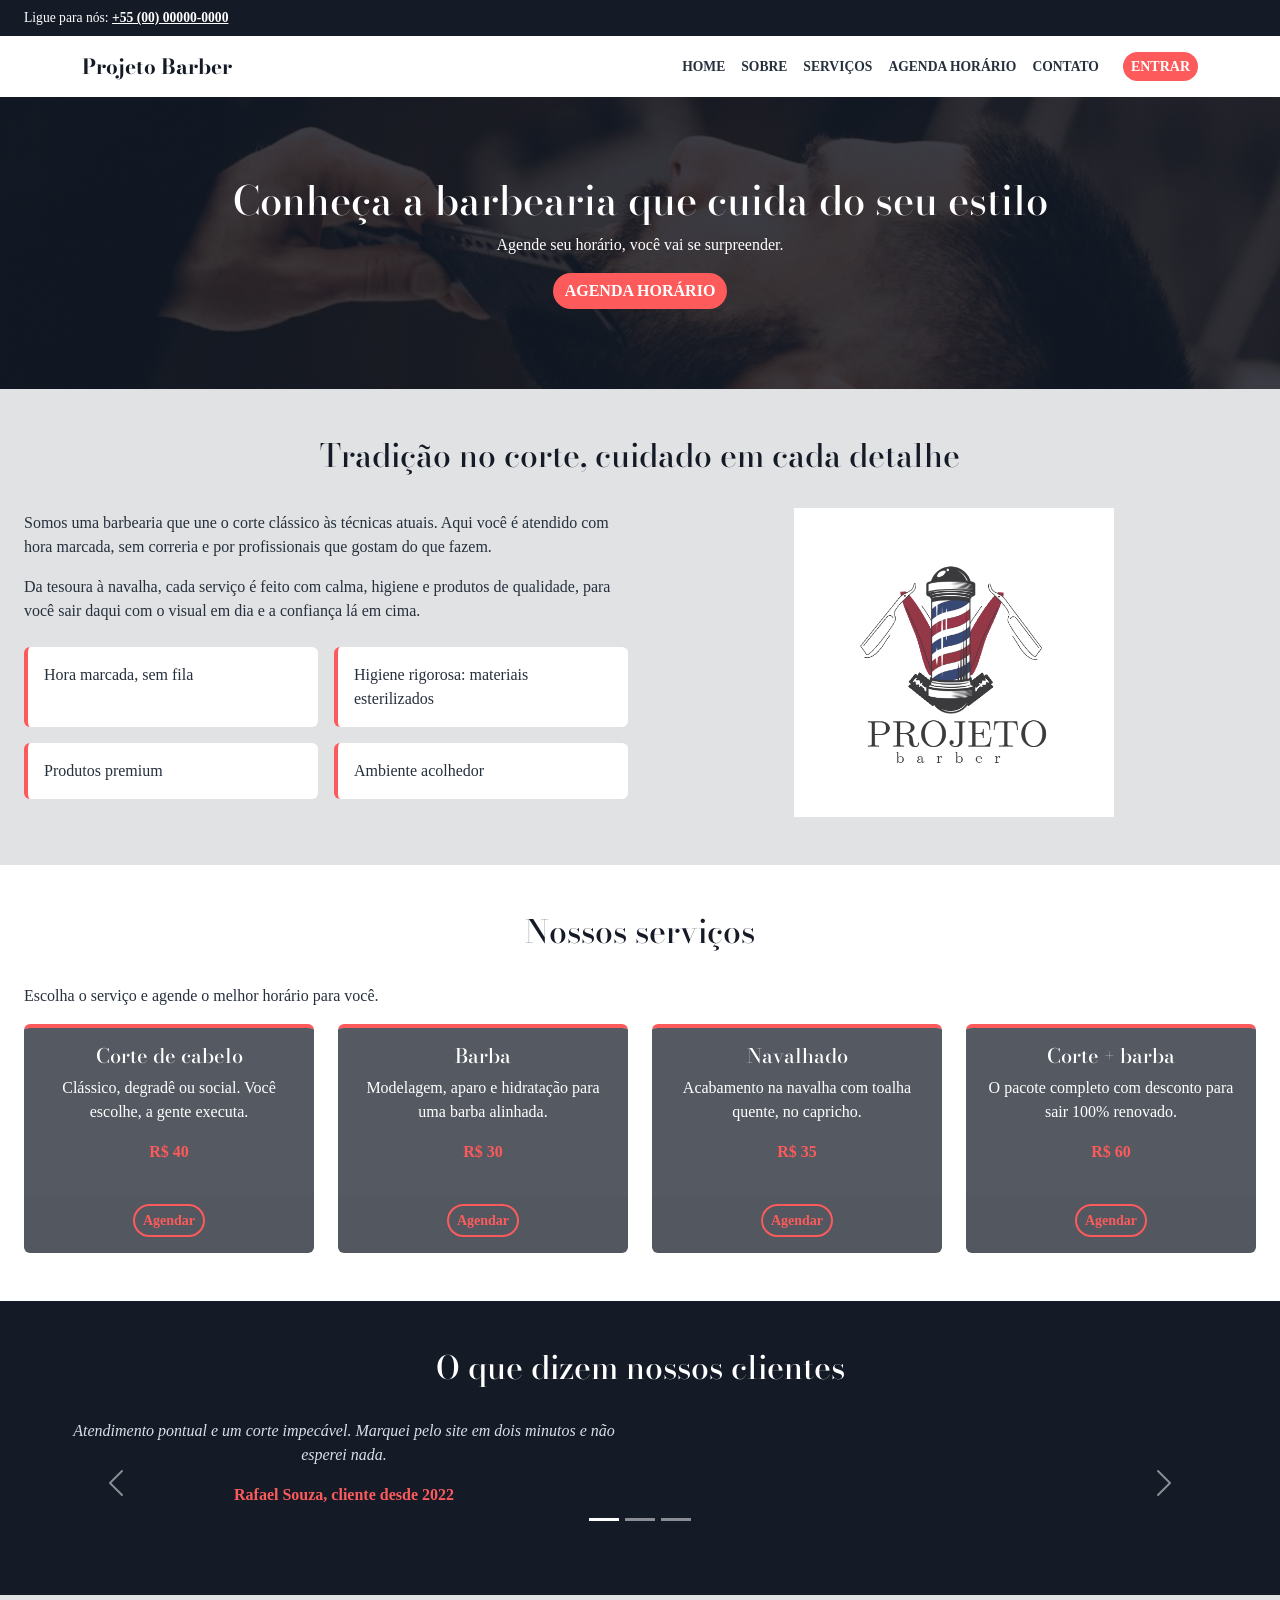
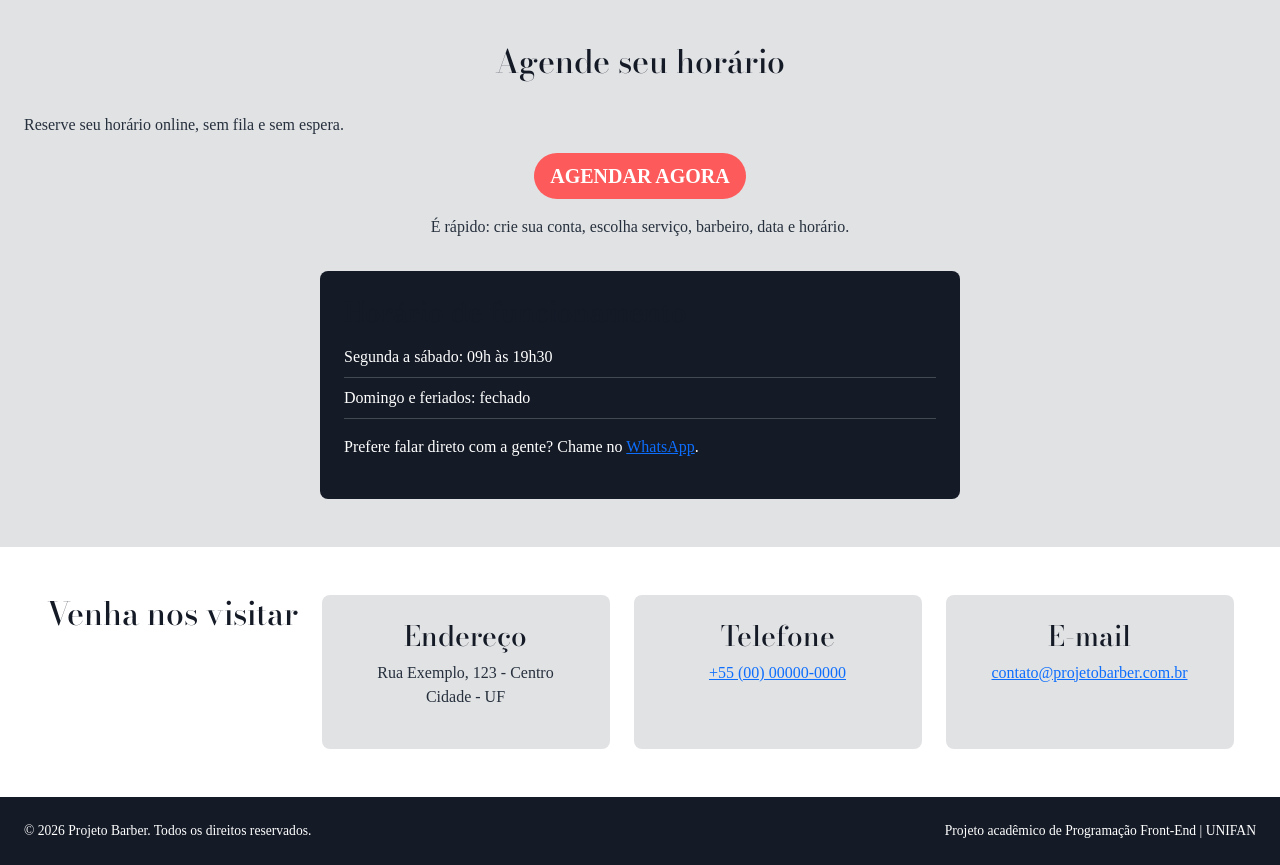
<file: index.html>
<!DOCTYPE html>
<html lang="pt-BR">

<head>
  <meta charset="UTF-8">
  <meta name="viewport" content="width=device-width, initial-scale=1">
  <title>Projeto Barber | Barbearia com hora marcada</title>

  <link href="https://cdn.jsdelivr.net/npm/bootstrap@5.3.3/dist/css/bootstrap.min.css" rel="stylesheet">

  <link rel="preconnect" href="https://fonts.googleapis.com">
  <link rel="preconnect" href="https://fonts.gstatic.com" crossorigin>
  <link href="https://fonts.googleapis.com/css2?family=Bodoni+Moda:ital,wght@0,400;0,700;1,400&display=swap" rel="stylesheet">

  <link rel="stylesheet" href="css/style.css">
  <link rel="stylesheet" href="css/paginas.css">
</head>

<body>

  <header>
    <p>Ligue para nós: <a href="tel:+5500000000000">+55 (00) 00000-0000</a></p>

    <nav class="navbar navbar-expand-lg navbar-light bg-white" aria-label="Menu principal">
      <div class="container">
        <a class="navbar-brand" href="#home">Projeto Barber</a>

        <button class="navbar-toggler" type="button" data-bs-toggle="collapse" data-bs-target="#menuPrincipal"
          aria-controls="menuPrincipal" aria-expanded="false" aria-label="Abrir menu">
          <span class="navbar-toggler-icon"></span>
        </button>

        <div class="collapse navbar-collapse justify-content-end" id="menuPrincipal">
          <ul class="navbar-nav align-items-lg-center">
            <li class="nav-item"><a class="nav-link" href="#home">Home</a></li>
            <li class="nav-item"><a class="nav-link" href="#sobre">Sobre</a></li>
            <li class="nav-item"><a class="nav-link" href="#servicos">Serviços</a></li>
            <li class="nav-item"><a class="nav-link" href="agendamento.html">Agenda horário</a></li>
            <li class="nav-item"><a class="nav-link" href="#contato">Contato</a></li>

            <li class="nav-item ms-lg-3" id="menuUsuario"></li>
          </ul>
        </div>
      </div>
    </nav>
  </header>

  <main>

    <section id="home">
      <h1>Conheça a barbearia que cuida do seu estilo</h1>
      <p>Agende seu horário, você vai se surpreender.</p>

      <a href="agendamento.html" class="btn btn-barbearia">Agenda horário</a>
    </section>

    <section id="sobre">
      <h2>Tradição no corte, cuidado em cada detalhe</h2>

      <div class="row align-items-center g-4">
        <div class="col-md-6">
          <p>
            Somos uma barbearia que une o corte clássico às técnicas atuais. Aqui você é atendido
            com hora marcada, sem correria e por profissionais que gostam do que fazem.
          </p>
          <p>
            Da tesoura à navalha, cada serviço é feito com calma, higiene e produtos de qualidade,
            para você sair daqui com o visual em dia e a confiança lá em cima.
          </p>

          <ul>
            <li>Hora marcada, sem fila</li>
            <li>Higiene rigorosa: materiais esterilizados</li>
            <li>Produtos premium</li>
            <li>Ambiente acolhedor</li>
          </ul>
        </div>

        <div class="col-md-6 text-center">
          <img src="img/logo.png" class="img-fluid" alt="Logotipo Projeto Barber" style="max-width: 320px;">
        </div>
      </div>
    </section>

    <section id="servicos">
      <h2>Nossos serviços</h2>
      <p>Escolha o serviço e agende o melhor horário para você.</p>

      <div class="row row-cols-1 row-cols-sm-2 row-cols-lg-4 g-4">

        <div class="col">
          <div class="card h-100 text-center servico-card servico-card--corte">
            <div class="card-body">
              <h3 class="card-title h5">Corte de cabelo</h3>
              <p class="card-text">Clássico, degradê ou social. Você escolhe, a gente executa.</p>
              <p class="fw-bold">R$ 40</p>
            </div>
            <div class="card-footer border-0 pb-3">
              <a href="agendamento.html?servico=corte" class="btn btn-outline-barbearia btn-sm">Agendar</a>
            </div>
          </div>
        </div>

        <div class="col">
          <div class="card h-100 text-center servico-card servico-card--barba">
            <div class="card-body">
              <h3 class="card-title h5">Barba</h3>
              <p class="card-text">Modelagem, aparo e hidratação para uma barba alinhada.</p>
              <p class="fw-bold">R$ 30</p>
            </div>
            <div class="card-footer border-0 pb-3">
              <a href="agendamento.html?servico=barba" class="btn btn-outline-barbearia btn-sm">Agendar</a>
            </div>
          </div>
        </div>

        <div class="col">
          <div class="card h-100 text-center servico-card servico-card--navalhado">
            <div class="card-body">
              <h3 class="card-title h5">Navalhado</h3>
              <p class="card-text">Acabamento na navalha com toalha quente, no capricho.</p>
              <p class="fw-bold">R$ 35</p>
            </div>
            <div class="card-footer border-0 pb-3">
              <a href="agendamento.html?servico=navalhado" class="btn btn-outline-barbearia btn-sm">Agendar</a>
            </div>
          </div>
        </div>

        <div class="col">
          <div class="card h-100 text-center servico-card servico-card--combo">
            <div class="card-body">
              <h3 class="card-title h5">Corte + barba</h3>
              <p class="card-text">O pacote completo com desconto para sair 100% renovado.</p>
              <p class="fw-bold">R$ 60</p>
            </div>
            <div class="card-footer border-0 pb-3">
              <a href="agendamento.html?servico=combo" class="btn btn-outline-barbearia btn-sm">Agendar</a>
            </div>
          </div>
        </div>

      </div>
    </section>

    <section id="depoimentos">
      <h2>O que dizem nossos clientes</h2>

      <div id="carouselDepoimentos" class="carousel slide" data-bs-ride="carousel">

        <div class="carousel-indicators">
          <button type="button" data-bs-target="#carouselDepoimentos" data-bs-slide-to="0" class="active" aria-current="true" aria-label="Depoimento 1"></button>
          <button type="button" data-bs-target="#carouselDepoimentos" data-bs-slide-to="1" aria-label="Depoimento 2"></button>
          <button type="button" data-bs-target="#carouselDepoimentos" data-bs-slide-to="2" aria-label="Depoimento 3"></button>
        </div>

        <div class="carousel-inner">

          <div class="carousel-item active">
            <blockquote>
              <p>Atendimento pontual e um corte impecável. Marquei pelo site em dois minutos e não esperei nada.</p>
            </blockquote>
            <p>Rafael Souza, cliente desde 2022</p>
          </div>

          <div class="carousel-item">
            <blockquote>
              <p>A melhor barba que já fiz. A toalha quente e o acabamento na navalha fazem toda a diferença.</p>
            </blockquote>
            <p>Marcos Andrade, cliente desde 2021</p>
          </div>

          <div class="carousel-item">
            <blockquote>
              <p>Levo meu filho e eu mesmo cortamos aqui. Ambiente tranquilo e o pessoal trata todo mundo muito bem.</p>
            </blockquote>
            <p>Carlos Menezes, cliente desde 2023</p>
          </div>

        </div>

        <button class="carousel-control-prev" type="button" data-bs-target="#carouselDepoimentos" data-bs-slide="prev">
          <span class="carousel-control-prev-icon" aria-hidden="true"></span>
          <span class="visually-hidden">Depoimento anterior</span>
        </button>
        <button class="carousel-control-next" type="button" data-bs-target="#carouselDepoimentos" data-bs-slide="next">
          <span class="carousel-control-next-icon" aria-hidden="true"></span>
          <span class="visually-hidden">Próximo depoimento</span>
        </button>

      </div>
    </section>

    <section id="agendamento">
      <h2>Agende seu horário</h2>
      <p>Reserve seu horário online, sem fila e sem espera.</p>

      <div class="text-center mb-4">
        <a href="agendamento.html" class="btn btn-barbearia btn-lg">Agendar agora</a>
        <p class="mt-3 mb-0">É rápido: crie sua conta, escolha serviço, barbeiro, data e horário.</p>
      </div>

      <aside>
        <h3>Horário de funcionamento</h3>
        <ul>
          <li>Segunda a sábado: 09h às 19h30</li>
          <li>Domingo e feriados: fechado</li>
        </ul>
        <p>Prefere falar direto com a gente? Chame no <a href="https://wa.me/5500000000000" target="_blank" rel="noopener">WhatsApp</a>.</p>
      </aside>
    </section>

    <section id="contato">
      <h2>Venha nos visitar</h2>

      <article>
        <h3>Endereço</h3>
        <p>Rua Exemplo, 123 - Centro<br>Cidade - UF</p>
      </article>

      <article>
        <h3>Telefone</h3>
        <p><a href="tel:+5500000000000">+55 (00) 00000-0000</a></p>
      </article>

      <article>
        <h3>E-mail</h3>
        <p><a href="mailto:contato@projetobarber.com.br">contato@projetobarber.com.br</a></p>
      </article>
    </section>

  </main>

  <footer>
    <p>&copy; 2026 Projeto Barber. Todos os direitos reservados.</p>
    <p>Projeto acadêmico de Programação Front-End | UNIFAN</p>
  </footer>

  <script src="https://cdn.jsdelivr.net/npm/bootstrap@5.3.3/dist/js/bootstrap.bundle.min.js"></script>
  <script src="js/storage.js"></script>
  <script src="js/auth.js"></script>
</body>

</html>
</file>
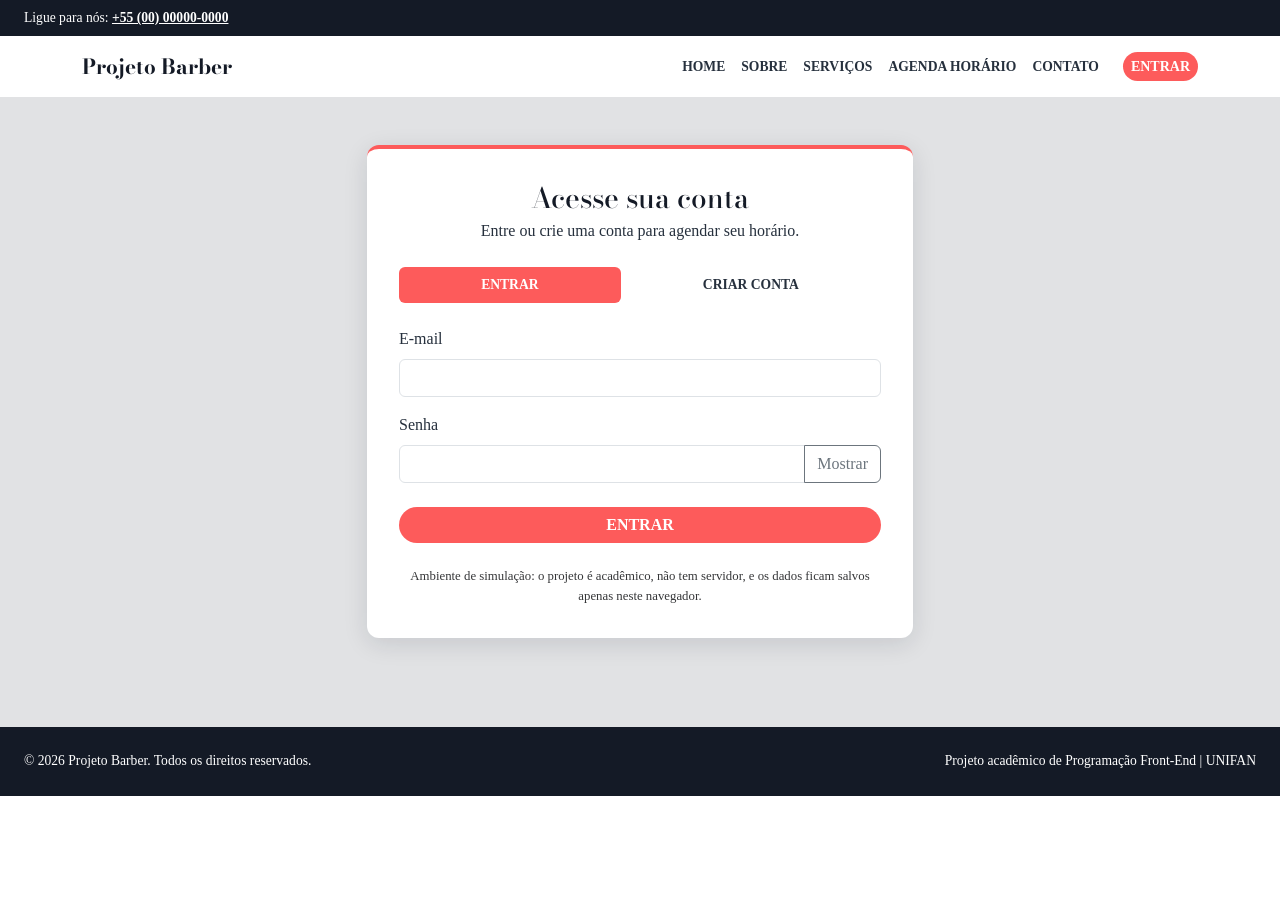
<file: agendamento.html>
<!DOCTYPE html>
<html lang="pt-BR">

<head>
  <meta charset="UTF-8">
  <meta name="viewport" content="width=device-width, initial-scale=1">
  <title>Agendar horário | Projeto Barber</title>

  <link href="https://cdn.jsdelivr.net/npm/bootstrap@5.3.3/dist/css/bootstrap.min.css" rel="stylesheet">

  <link rel="preconnect" href="https://fonts.googleapis.com">
  <link rel="preconnect" href="https://fonts.gstatic.com" crossorigin>
  <link href="https://fonts.googleapis.com/css2?family=Bodoni+Moda:ital,wght@0,400;0,700;1,400&display=swap" rel="stylesheet">

  <link rel="stylesheet" href="css/style.css">
  <link rel="stylesheet" href="css/paginas.css">
</head>

<body>

  <header>
    <p>Ligue para nós: <a href="tel:+5500000000000">+55 (00) 00000-0000</a></p>

    <nav class="navbar navbar-expand-lg navbar-light bg-white" aria-label="Menu principal">
      <div class="container">
        <a class="navbar-brand" href="index.html">Projeto Barber</a>

        <button class="navbar-toggler" type="button" data-bs-toggle="collapse" data-bs-target="#menuPrincipal"
          aria-controls="menuPrincipal" aria-expanded="false" aria-label="Abrir menu">
          <span class="navbar-toggler-icon"></span>
        </button>

        <div class="collapse navbar-collapse justify-content-end" id="menuPrincipal">
          <ul class="navbar-nav align-items-lg-center">
            <li class="nav-item"><a class="nav-link" href="index.html#home">Home</a></li>
            <li class="nav-item"><a class="nav-link" href="index.html#sobre">Sobre</a></li>
            <li class="nav-item"><a class="nav-link" href="index.html#servicos">Serviços</a></li>
            <li class="nav-item"><a class="nav-link" href="agendamento.html">Agenda horário</a></li>
            <li class="nav-item"><a class="nav-link" href="index.html#contato">Contato</a></li>

            <li class="nav-item ms-lg-3" id="menuUsuario"></li>
          </ul>
        </div>
      </div>
    </nav>
  </header>

  <main>
    <section class="pagina" id="area-agendar">
      <div class="container">

        <h1 class="h2 text-center mb-1">Agende seu horário</h1>
        <p class="text-center mb-4">Olá, <strong id="nome-cliente"></strong>! Escolha o serviço, o barbeiro, a data e o horário.</p>

        <div class="row g-4">

          <div class="col-lg-8">
            <form id="form-agendamento" class="painel" novalidate>

              <div id="aviso-agendamento" class="alert alert-danger" role="alert" hidden></div>

              <fieldset class="mb-4">
                <legend class="h6 mb-2">1. Serviço</legend>

                <div class="opcoes-grade" id="opcoes-servico"></div>
                <div class="invalid-feedback" id="servico-erro"></div>
              </fieldset>

              <fieldset class="mb-4">
                <legend class="h6 mb-2">2. Barbeiro</legend>
                <div class="opcoes-grade" id="opcoes-barbeiro"></div>
                <div class="invalid-feedback" id="barbeiro-erro"></div>
              </fieldset>

              <div class="mb-4">
                <label for="data" class="form-label fw-bold">3. Data</label>
                <input type="date" class="form-control" id="data" name="data" aria-describedby="data-erro data-dica">
                <div class="form-text" id="data-dica">Atendemos de segunda a sábado, das 09h às 19h30, de 30 em 30 minutos, com até 60 dias de antecedência.</div>
                <div class="invalid-feedback" id="data-erro"></div>
              </div>

              <fieldset class="mb-4">
                <legend class="h6 mb-2">4. Horário</legend>
                <p class="dica-horarios" id="dica-horarios">Escolha o barbeiro e a data para ver os horários.</p>
                <div class="grade-horarios" id="grade-horarios" aria-live="polite"></div>
                <div class="invalid-feedback" id="hora-erro"></div>
              </fieldset>

              <div class="mb-4">
                <label for="observacoes" class="form-label fw-bold">Observações (opcional)</label>
                <textarea class="form-control" id="observacoes" name="observacoes" rows="3" maxlength="200"
                  placeholder="Ex.: corte degradê, máquina 2 nas laterais..."></textarea>
              </div>

              <button type="submit" class="btn btn-barbearia btn-lg w-100">Confirmar agendamento</button>
            </form>
          </div>

          <aside class="col-lg-4">
            <div class="resumo">
              <h2 class="h5 mb-3">Resumo do pedido</h2>
              <dl>
                <dt>Serviço</dt>
                <dd id="resumo-servico">—</dd>
                <dt>Barbeiro</dt>
                <dd id="resumo-barbeiro">—</dd>
                <dt>Data</dt>
                <dd id="resumo-data">—</dd>
                <dt>Horário</dt>
                <dd id="resumo-hora">—</dd>
              </dl>
              <p class="resumo__total"><span>Total</span> <strong id="resumo-total">R$ 0,00</strong></p>
            </div>
          </aside>
        </div>

        <h2 class="h3 mt-5 mb-3" id="meus-agendamentos">Meus agendamentos</h2>
        <p id="sem-agendamentos" class="text-muted">Você ainda não tem agendamentos. Faça o primeiro acima!</p>
        <div id="lista-agendamentos"></div>

      </div>
    </section>
  </main>

  <footer>
    <p>&copy; 2026 Projeto Barber. Todos os direitos reservados.</p>
    <p>Projeto acadêmico de Programação Front-End | UNIFAN</p>
  </footer>

  <div class="modal fade" id="modalPadrao" tabindex="-1" aria-labelledby="modalPadraoTitulo" aria-hidden="true">
    <div class="modal-dialog modal-dialog-centered">
      <div class="modal-content">
        <div class="modal-header">
          <h2 class="modal-title h5" id="modalPadraoTitulo"></h2>
          <button type="button" class="btn-close" data-bs-dismiss="modal" aria-label="Fechar"></button>
        </div>
        <div class="modal-body" id="modalPadraoCorpo"></div>
        <div class="modal-footer" id="modalPadraoRodape"></div>
      </div>
    </div>
  </div>

  <script src="https://cdn.jsdelivr.net/npm/bootstrap@5.3.3/dist/js/bootstrap.bundle.min.js"></script>
  <script src="js/storage.js"></script>
  <script src="js/auth.js"></script>
  <script src="js/utils.js"></script>
  <script src="js/agendamento.js"></script>
</body>

</html>
</file>
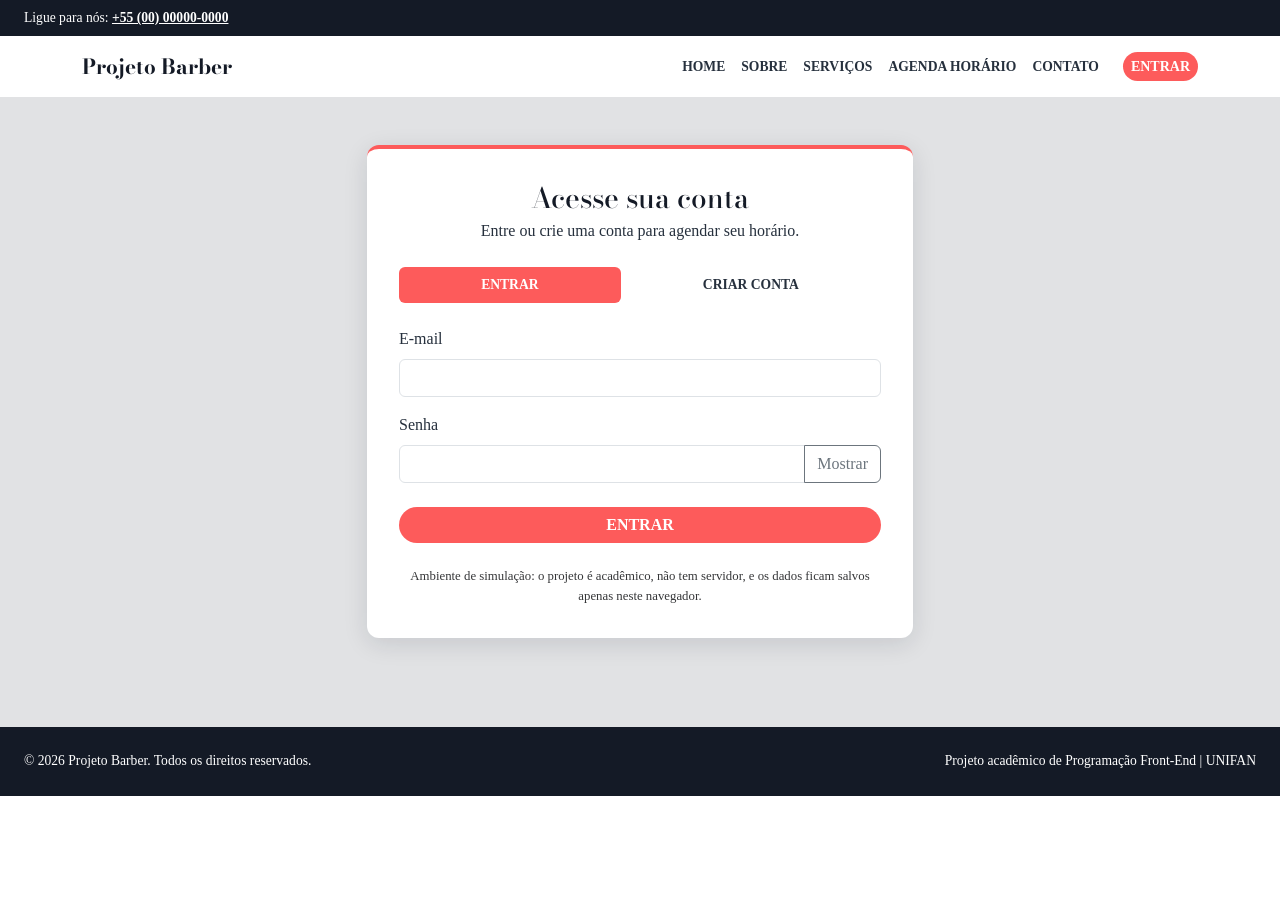
<file: login.html>
<!DOCTYPE html>
<html lang="pt-BR">

<head>
  <meta charset="UTF-8">
  <meta name="viewport" content="width=device-width, initial-scale=1">
  <title>Entrar | Projeto Barber</title>

  <link href="https://cdn.jsdelivr.net/npm/bootstrap@5.3.3/dist/css/bootstrap.min.css" rel="stylesheet">

  <link rel="preconnect" href="https://fonts.googleapis.com">
  <link rel="preconnect" href="https://fonts.gstatic.com" crossorigin>
  <link href="https://fonts.googleapis.com/css2?family=Bodoni+Moda:ital,wght@0,400;0,700;1,400&display=swap" rel="stylesheet">

  <link rel="stylesheet" href="css/style.css">
  <link rel="stylesheet" href="css/paginas.css">
</head>

<body>

  <header>
    <p>Ligue para nós: <a href="tel:+5500000000000">+55 (00) 00000-0000</a></p>

    <nav class="navbar navbar-expand-lg navbar-light bg-white" aria-label="Menu principal">
      <div class="container">
        <a class="navbar-brand" href="index.html">Projeto Barber</a>

        <button class="navbar-toggler" type="button" data-bs-toggle="collapse" data-bs-target="#menuPrincipal"
          aria-controls="menuPrincipal" aria-expanded="false" aria-label="Abrir menu">
          <span class="navbar-toggler-icon"></span>
        </button>

        <div class="collapse navbar-collapse justify-content-end" id="menuPrincipal">
          <ul class="navbar-nav align-items-lg-center">
            <li class="nav-item"><a class="nav-link" href="index.html#home">Home</a></li>
            <li class="nav-item"><a class="nav-link" href="index.html#sobre">Sobre</a></li>
            <li class="nav-item"><a class="nav-link" href="index.html#servicos">Serviços</a></li>
            <li class="nav-item"><a class="nav-link" href="agendamento.html">Agenda horário</a></li>
            <li class="nav-item"><a class="nav-link" href="index.html#contato">Contato</a></li>

            <li class="nav-item ms-lg-3" id="menuUsuario"></li>
          </ul>
        </div>
      </div>
    </nav>
  </header>

  <main>
    <section class="pagina">
      <div class="container">
        <div class="row justify-content-center">
          <div class="col-md-9 col-lg-6">
            <div class="auth-card">

              <h1 class="h3 text-center mb-1">Acesse sua conta</h1>
              <p class="text-center mb-4">Entre ou crie uma conta para agendar seu horário.</p>

              <div id="area-ja-logado" hidden>
                <div class="alert alert-success" role="status">
                  Você já está conectado como <strong id="nome-logado"></strong>.
                </div>
                <div class="d-flex flex-wrap gap-2 justify-content-center">
                  <a id="link-continuar" href="index.html" class="btn btn-barbearia">Continuar</a>
                  <button id="btn-trocar-conta" type="button" class="btn btn-outline-barbearia">Sair desta conta</button>
                </div>
              </div>

              <div id="area-formularios">
                <ul class="nav nav-pills nav-fill mb-4" id="abas-auth" role="tablist">
                  <li class="nav-item" role="presentation">
                    <button class="nav-link active" id="aba-entrar" data-bs-toggle="pill" data-bs-target="#painel-entrar"
                      type="button" role="tab" aria-controls="painel-entrar" aria-selected="true">Entrar</button>
                  </li>
                  <li class="nav-item" role="presentation">
                    <button class="nav-link" id="aba-cadastro" data-bs-toggle="pill" data-bs-target="#painel-cadastro"
                      type="button" role="tab" aria-controls="painel-cadastro" aria-selected="false">Criar conta</button>
                  </li>
                </ul>

                <div class="tab-content">

                  <div class="tab-pane fade show active" id="painel-entrar" role="tabpanel" aria-labelledby="aba-entrar">
                    <form id="form-login" novalidate>
                      <div id="aviso-login" class="alert" role="alert" hidden></div>

                      <div class="mb-3">
                        <label for="login-email" class="form-label">E-mail</label>
                        <input type="email" class="form-control" id="login-email" autocomplete="email"
                          aria-describedby="login-email-erro">
                        <div class="invalid-feedback" id="login-email-erro"></div>
                      </div>

                      <div class="mb-4">
                        <label for="login-senha" class="form-label">Senha</label>
                        <div class="input-group">
                          <input type="password" class="form-control" id="login-senha" autocomplete="current-password"
                            aria-describedby="login-senha-erro">
                          <button class="btn btn-outline-secondary" type="button" id="btn-mostrar-login">Mostrar</button>
                        </div>
                        <div class="invalid-feedback" id="login-senha-erro"></div>
                      </div>

                      <button type="submit" class="btn btn-barbearia w-100" id="btn-login">Entrar</button>
                    </form>
                  </div>

                  <div class="tab-pane fade" id="painel-cadastro" role="tabpanel" aria-labelledby="aba-cadastro">
                    <form id="form-cadastro" novalidate>
                      <div id="aviso-cadastro" class="alert" role="alert" hidden></div>

                      <div class="mb-3">
                        <label for="cad-nome" class="form-label">Nome completo</label>
                        <input type="text" class="form-control" id="cad-nome" autocomplete="name"
                          aria-describedby="cad-nome-erro">
                        <div class="invalid-feedback" id="cad-nome-erro"></div>
                      </div>

                      <div class="mb-3">
                        <label for="cad-email" class="form-label">E-mail</label>
                        <input type="email" class="form-control" id="cad-email" autocomplete="email"
                          aria-describedby="cad-email-erro">
                        <div class="invalid-feedback" id="cad-email-erro"></div>
                      </div>

                      <div class="mb-3">
                        <label for="cad-senha" class="form-label">Senha</label>
                        <div class="input-group">
                          <input type="password" class="form-control" id="cad-senha" autocomplete="new-password"
                            aria-describedby="cad-senha-erro cad-senha-forca">
                          <button class="btn btn-outline-secondary" type="button" id="btn-mostrar-cadastro">Mostrar</button>
                        </div>
                        <div class="invalid-feedback" id="cad-senha-erro"></div>

                        <div class="progress mt-2" role="progressbar" aria-label="Força da senha" aria-valuemin="0"
                          aria-valuemax="100" aria-valuenow="0" id="barra-forca-trilho">
                          <div class="progress-bar" id="barra-forca"></div>
                        </div>
                        <small class="text-muted" id="cad-senha-forca" aria-live="polite">Use 8+ caracteres, com maiúsculas, números e símbolos.</small>
                      </div>

                      <div class="mb-4">
                        <label for="cad-confirmar" class="form-label">Confirmar senha</label>
                        <input type="password" class="form-control" id="cad-confirmar" autocomplete="new-password"
                          aria-describedby="cad-confirmar-erro">
                        <div class="invalid-feedback" id="cad-confirmar-erro"></div>
                      </div>

                      <button type="submit" class="btn btn-barbearia w-100" id="btn-cadastro">Criar conta</button>
                    </form>
                  </div>

                </div>
              </div>

              <p class="nota-simulacao">
                Ambiente de simulação: o projeto é acadêmico, não tem servidor, e os dados ficam salvos apenas neste navegador.
              </p>

            </div>
          </div>
        </div>
      </div>
    </section>
  </main>

  <footer>
    <p>&copy; 2026 Projeto Barber. Todos os direitos reservados.</p>
    <p>Projeto acadêmico de Programação Front-End | UNIFAN</p>
  </footer>

  <script src="https://cdn.jsdelivr.net/npm/bootstrap@5.3.3/dist/js/bootstrap.bundle.min.js"></script>
  <script src="js/storage.js"></script>
  <script src="js/auth.js"></script>
  <script src="js/login.js"></script>
</body>

</html>
</file>
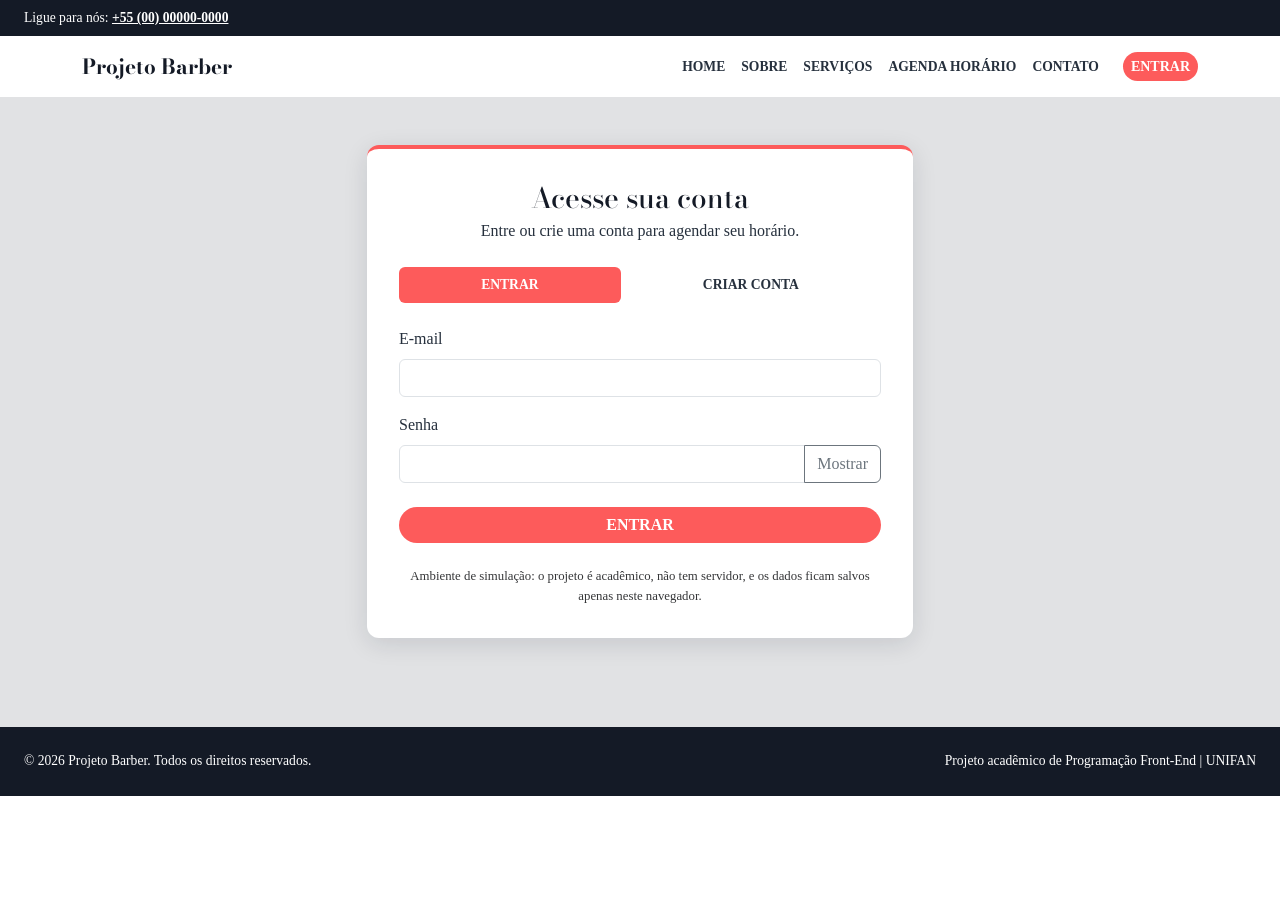
<file: pagamento.html>
<!DOCTYPE html>
<html lang="pt-BR">

<head>
  <meta charset="UTF-8">
  <meta name="viewport" content="width=device-width, initial-scale=1">
  <title>Pagamento | Projeto Barber</title>

  <link href="https://cdn.jsdelivr.net/npm/bootstrap@5.3.3/dist/css/bootstrap.min.css" rel="stylesheet">

  <link rel="preconnect" href="https://fonts.googleapis.com">
  <link rel="preconnect" href="https://fonts.gstatic.com" crossorigin>
  <link href="https://fonts.googleapis.com/css2?family=Bodoni+Moda:ital,wght@0,400;0,700;1,400&display=swap" rel="stylesheet">

  <link rel="stylesheet" href="css/style.css">
  <link rel="stylesheet" href="css/paginas.css">
</head>

<body>

  <header>
    <p>Ligue para nós: <a href="tel:+5500000000000">+55 (00) 00000-0000</a></p>

    <nav class="navbar navbar-expand-lg navbar-light bg-white" aria-label="Menu principal">
      <div class="container">
        <a class="navbar-brand" href="index.html">Projeto Barber</a>

        <button class="navbar-toggler" type="button" data-bs-toggle="collapse" data-bs-target="#menuPrincipal"
          aria-controls="menuPrincipal" aria-expanded="false" aria-label="Abrir menu">
          <span class="navbar-toggler-icon"></span>
        </button>

        <div class="collapse navbar-collapse justify-content-end" id="menuPrincipal">
          <ul class="navbar-nav align-items-lg-center">
            <li class="nav-item"><a class="nav-link" href="index.html#home">Home</a></li>
            <li class="nav-item"><a class="nav-link" href="index.html#sobre">Sobre</a></li>
            <li class="nav-item"><a class="nav-link" href="index.html#servicos">Serviços</a></li>
            <li class="nav-item"><a class="nav-link" href="agendamento.html">Agenda horário</a></li>
            <li class="nav-item"><a class="nav-link" href="index.html#contato">Contato</a></li>

            <li class="nav-item ms-lg-3" id="menuUsuario"></li>
          </ul>
        </div>
      </div>
    </nav>
  </header>

  <main>
    <section class="pagina">
      <div class="container">

        <h1 class="h2 text-center mb-4 nao-imprimir">Pagamento</h1>

        <div id="area-indisponivel" class="text-center" hidden>
          <div id="msg-indisponivel" class="alert alert-warning"></div>
          <a href="agendamento.html#meus-agendamentos" class="btn btn-barbearia">Ir para meus agendamentos</a>
        </div>

        <div id="area-pagamento" class="row g-4" hidden>

          <div class="col-lg-7">
            <form id="form-pagamento" class="painel" novalidate>

              <div class="alert alert-info" role="note">
                Ambiente de simulação: nenhum pagamento real é feito e os dados do cartão nunca são salvos.
              </div>
              <div id="aviso-pagamento" class="alert" role="alert" hidden></div>

              <fieldset class="mb-2">
                <legend class="h6 mb-2">Forma de pagamento</legend>
                <div class="opcoes-grade">
                  <input type="radio" class="btn-check" name="metodo" id="metodo-pix" value="pix" autocomplete="off">
                  <label class="btn btn-opcao" for="metodo-pix">
                    <span class="opcao__titulo">Pix</span>
                    <span class="opcao__detalhe">Aprovação imediata</span>
                  </label>

                  <input type="radio" class="btn-check" name="metodo" id="metodo-cartao" value="cartao" autocomplete="off">
                  <label class="btn btn-opcao" for="metodo-cartao">
                    <span class="opcao__titulo">Cartão</span>
                    <span class="opcao__detalhe">Em até 3x sem juros</span>
                  </label>

                  <input type="radio" class="btn-check" name="metodo" id="metodo-local" value="local" autocomplete="off">
                  <label class="btn btn-opcao" for="metodo-local">
                    <span class="opcao__titulo">Na barbearia</span>
                    <span class="opcao__detalhe">Pague no dia</span>
                  </label>
                </div>
                <div class="invalid-feedback" id="metodo-erro"></div>
              </fieldset>

              <div id="painel-pix" class="painel-metodo" hidden>
                <canvas id="pix-qr" class="pix-qr" aria-label="QR Code ilustrativo do Pix"></canvas>
                <p class="text-center small text-muted mb-3">QR Code ilustrativo (simulação): ele não pode ser lido pelo banco.</p>
                <label for="pix-codigo" class="form-label fw-bold">Pix copia e cola (<span id="pix-valor"></span>)</label>
                <div class="input-group">
                  <input type="text" class="form-control" id="pix-codigo" readonly>
                  <button type="button" class="btn btn-outline-secondary" id="btn-copiar-pix">Copiar</button>
                </div>
                <small class="text-success" id="pix-copiado" hidden>Código copiado!</small>
              </div>

              <div id="painel-cartao" class="painel-metodo" hidden>
                <div class="row g-3">
                  <div class="col-12">
                    <label for="cartao-numero" class="form-label fw-bold">Número do cartão</label>
                    <input type="text" class="form-control" id="cartao-numero" inputmode="numeric" autocomplete="cc-number"
                      placeholder="0000 0000 0000 0000" maxlength="19" aria-describedby="cartao-bandeira cartao-numero-erro">
                    <small class="text-muted" id="cartao-bandeira"></small>
                    <div class="invalid-feedback" id="cartao-numero-erro"></div>
                  </div>

                  <div class="col-12">
                    <label for="cartao-nome" class="form-label fw-bold">Nome impresso no cartão</label>
                    <input type="text" class="form-control" id="cartao-nome" autocomplete="cc-name" aria-describedby="cartao-nome-erro">
                    <div class="invalid-feedback" id="cartao-nome-erro"></div>
                  </div>

                  <div class="col-6">
                    <label for="cartao-validade" class="form-label fw-bold">Validade</label>
                    <input type="text" class="form-control" id="cartao-validade" inputmode="numeric" autocomplete="cc-exp"
                      placeholder="MM/AA" maxlength="5" aria-describedby="cartao-validade-erro">
                    <div class="invalid-feedback" id="cartao-validade-erro"></div>
                  </div>

                  <div class="col-6">
                    <label for="cartao-cvv" class="form-label fw-bold">CVV</label>
                    <input type="text" class="form-control" id="cartao-cvv" inputmode="numeric" autocomplete="cc-csc"
                      placeholder="123" maxlength="4" aria-describedby="cartao-cvv-erro">
                    <div class="invalid-feedback" id="cartao-cvv-erro"></div>
                  </div>

                  <div class="col-12">
                    <label for="cartao-parcelas" class="form-label fw-bold">Parcelas</label>
                    <select class="form-select" id="cartao-parcelas"></select>
                  </div>
                </div>
              </div>

              <div id="painel-local" class="painel-metodo" hidden>
                <p class="mb-0">Seu horário fica reservado e o pagamento é feito na barbearia, no dia do atendimento (dinheiro, Pix ou cartão).</p>
              </div>

              <button type="submit" class="btn btn-barbearia btn-lg w-100 mt-4" id="btn-pagar" disabled>Escolha a forma de pagamento</button>
            </form>
          </div>

          <aside class="col-lg-5">
            <div class="resumo">
              <h2 class="h5 mb-3">Resumo do pedido</h2>
              <dl>
                <dt>Serviço</dt>
                <dd id="resumo-servico"></dd>
                <dt>Barbeiro</dt>
                <dd id="resumo-barbeiro"></dd>
                <dt>Atendimento</dt>
                <dd id="resumo-data"></dd>
              </dl>

              <label for="cupom" class="form-label small mb-1">Cupom de desconto</label>
              <div class="input-group">
                <input type="text" class="form-control" id="cupom" placeholder="Digite o cupom" autocomplete="off">
                <button type="button" class="btn btn-barbearia" id="btn-cupom">Aplicar</button>
              </div>
              <p class="cupom-msg" id="cupom-msg" aria-live="polite">Cupons de teste: PRIMEIRA10, BARBER5 e VIP20.</p>

              <p class="resumo__linha"><span>Subtotal</span> <span id="resumo-subtotal"></span></p>
              <p class="resumo__linha" id="linha-desconto" hidden><span>Desconto</span> <span id="resumo-desconto"></span></p>
              <p class="resumo__total"><span>Total</span> <strong id="resumo-total"></strong></p>
            </div>
          </aside>
        </div>

        <div id="area-comprovante" hidden>
          <div class="comprovante">
            <div class="comprovante__icone" aria-hidden="true">✓</div>
            <h2 class="h4 text-center mb-1" id="comprovante-titulo"></h2>
            <p class="text-center mb-4" id="comprovante-subtitulo"></p>
            <dl id="comprovante-linhas"></dl>
            <div class="d-flex flex-wrap gap-2 justify-content-center mt-4 nao-imprimir">
              <button type="button" class="btn btn-outline-secondary" id="btn-imprimir">Imprimir comprovante</button>
              <a href="agendamento.html#meus-agendamentos" class="btn btn-barbearia">Meus agendamentos</a>
            </div>
          </div>
        </div>

      </div>
    </section>
  </main>

  <footer>
    <p>&copy; 2026 Projeto Barber. Todos os direitos reservados.</p>
    <p>Projeto acadêmico de Programação Front-End | UNIFAN</p>
  </footer>

  <script src="https://cdn.jsdelivr.net/npm/bootstrap@5.3.3/dist/js/bootstrap.bundle.min.js"></script>
  <script src="js/storage.js"></script>
  <script src="js/auth.js"></script>
  <script src="js/utils.js"></script>
  <script src="js/pagamento.js"></script>
</body>

</html>
</file>
<file: css/style.css>
:root {
  --cor-escura: #141a26;
  --cor-destaque: #fd5b5b;
  --cor-texto: #26303d;
  --cor-texto-suave: #353638;
  --cor-fundo-alt: #e1e2e4;
  --fonte-titulos: "Didot", "Bodoni Moda", Georgia, "Times New Roman", serif;
}

body {
  font-family: "Times New Roman", serif;
  color: var(--cor-texto);
}

h1, h2, h3 {
  color: var(--cor-escura);
  font-family: var(--fonte-titulos);
}

section {
  padding: 3rem 1.5rem;
}

section > h2 {
  text-align: center;
  margin-bottom: 2rem;
}

header > p {
  margin: 0;
  padding: 0.5rem 1.5rem;
  color: #fff;
  background-color: var(--cor-escura);
  font-size: 0.85rem;
}

header > p a {
  color: #fff;
  font-weight: bold;
}

.navbar-brand {
  font-family: var(--fonte-titulos);
  font-weight: bold;
  font-size: 1.3rem;
  color: var(--cor-escura);
}

.nav-link {
  font-weight: bold;
  text-transform: uppercase;
  font-size: 0.85rem;
  color: var(--cor-texto);
}

.nav-link:hover {
  color: var(--cor-destaque);
}

.btn-barbearia {
  color: #fff;
  background-color: var(--cor-destaque);
  border: none;
  border-radius: 50px;
  font-weight: bold;
  text-transform: uppercase;
}

.btn-barbearia:hover {
  color: #fff;
  background-color: var(--cor-escura);
}

.btn-outline-barbearia {
  color: var(--cor-destaque);
  border: 2px solid var(--cor-destaque);
  border-radius: 50px;
  font-weight: bold;
}

.btn-outline-barbearia:hover {
  color: #fff;
  background-color: var(--cor-destaque);
  border-color: var(--cor-destaque);
}

#home {
  padding: 5rem 1.5rem;
  text-align: center;
  color: #fff;
  background:
    linear-gradient(rgba(20, 26, 38, 0.82), rgba(20, 26, 38, 0.82)),
    url("../img/hero.jpg") center / cover no-repeat;
}

#home h1 {
  color: #fff;
}

#sobre {
  background-color: var(--cor-fundo-alt);
}

#sobre ul {
  display: grid;
  grid-template-columns: repeat(2, 1fr);
  gap: 1rem;
  margin-top: 1.5rem;
  padding: 0;
  list-style: none;
}

#sobre ul li {
  padding: 1rem;
  background-color: #fff;
  border-left: 4px solid var(--cor-destaque);
  border-radius: 6px;
}

.servico-card {
  position: relative;
  overflow: hidden;
  color: #fff;
  border: none;
  border-top: 4px solid var(--cor-destaque);
  background-size: cover;
  background-position: center;
}

.servico-card::before {
  content: "";
  position: absolute;
  inset: 0;
  background-color: rgba(20, 26, 38, 0.72);
}

.servico-card .card-body,
.servico-card .card-footer {
  position: relative;
  z-index: 1;
}

.servico-card h3,
.servico-card .card-text {
  color: #fff;
}

.servico-card .fw-bold {
  color: var(--cor-destaque);
}

.servico-card--corte {
  background-image: url("https://images.pexels.com/photos/7697225/pexels-photo-7697225.jpeg?auto=compress&cs=tinysrgb&w=800");
}

.servico-card--barba {
  background-image: url("https://images.pexels.com/photos/7697484/pexels-photo-7697484.jpeg?auto=compress&cs=tinysrgb&w=800");
}

.servico-card--navalhado {
  background-image: url("https://images.pexels.com/photos/7697648/pexels-photo-7697648.jpeg?auto=compress&cs=tinysrgb&w=800");
}

.servico-card--combo {
  background-image: url("https://images.pexels.com/photos/7697642/pexels-photo-7697642.jpeg?auto=compress&cs=tinysrgb&w=800");
}

#depoimentos {
  color: #fff;
  background-color: var(--cor-escura);
}

#depoimentos h2 {
  color: #fff;
}

.carousel-item {
  max-width: 40rem;
  margin: 0 auto;
  padding: 0 3rem 2.5rem;
  text-align: center;
}

.carousel-item blockquote {
  margin: 0 0 1rem;
  font-style: italic;
  color: #dbe0e8;
}

.carousel-item > p {
  margin: 0;
  font-weight: bold;
  color: var(--cor-destaque);
}

#agendamento {
  background-color: var(--cor-fundo-alt);
}

#agendamento form {
  max-width: 40rem;
  margin: 0 auto;
}

.form-control:focus,
.form-select:focus {
  border-color: var(--cor-destaque);
  box-shadow: 0 0 0 0.2rem rgba(224, 122, 63, 0.25);
}

#agendamento aside {
  max-width: 40rem;
  margin: 2rem auto 0;
  padding: 1.5rem;
  color: #fff;
  background-color: var(--cor-escura);
  border-radius: 8px;
}

#agendamento aside ul {
  padding: 0;
  list-style: none;
  margin-bottom: 1rem;
}

#agendamento aside li {
  display: flex;
  justify-content: space-between;
  padding: 0.5rem 0;
  border-bottom: 1px solid rgba(255, 255, 255, 0.2);
}

#contato {
  display: flex;
  flex-wrap: wrap;
  justify-content: center;
  gap: 1.5rem;
  text-align: center;
}

#contato article {
  flex: 1 1 14rem;
  max-width: 18rem;
  padding: 1.5rem;
  background-color: var(--cor-fundo-alt);
  border-radius: 8px;
}

footer {
  display: flex;
  flex-wrap: wrap;
  justify-content: space-between;
  gap: 0.5rem 1.5rem;
  padding: 1.5rem;
  color: #fff;
  background-color: var(--cor-escura);
  font-size: 0.85rem;
}

footer p {
  margin: 0;
}

@media (max-width: 767px) {
  #sobre ul {
    grid-template-columns: 1fr;
  }
}
</file>
<file: css/paginas.css>
.menu-usuario {
  display: flex;
  align-items: center;
  gap: 0.75rem;
  padding: 0.5rem 0;
}

.menu-usuario__nome {
  font-size: 0.85rem;
  font-weight: bold;
  color: var(--cor-texto);
}

.pagina {
  min-height: 70vh;
  padding: 3rem 1.5rem;
  background-color: var(--cor-fundo-alt);
}

.pagina h1,
.pagina h2,
.pagina h3 {
  color: var(--cor-escura);
}

.painel legend {
  float: none;
  width: auto;
  font-weight: bold;
}

.painel {
  padding: 1.5rem;
  background-color: #fff;
  border-radius: 12px;
  box-shadow: 0 6px 24px rgba(20, 26, 38, 0.12);
}

.auth-card {
  padding: 2rem;
  background-color: #fff;
  border-top: 4px solid var(--cor-destaque);
  border-radius: 12px;
  box-shadow: 0 6px 24px rgba(20, 26, 38, 0.12);
}

.auth-card .nav-pills .nav-link.active,
.auth-card .nav-pills .nav-link.active:hover {
  color: #fff;
  background-color: var(--cor-destaque);
}

.auth-card .form-control:focus {
  border-color: var(--cor-destaque);
  box-shadow: 0 0 0 0.2rem rgba(253, 91, 91, 0.25);
}

.nota-simulacao {
  margin: 1.5rem 0 0;
  font-size: 0.8rem;
  text-align: center;
  color: var(--cor-texto-suave);
}

.opcoes-grade {
  display: grid;
  grid-template-columns: repeat(auto-fit, minmax(9rem, 1fr));
  gap: 0.6rem;
}

.btn-opcao {
  display: flex;
  flex-direction: column;
  align-items: center;
  justify-content: center;
  gap: 0.1rem;
  width: 100%;
  padding: 0.6rem 0.5rem;
  color: var(--cor-texto);
  background-color: #fff;
  border: 2px solid #d5d8dd;
  border-radius: 10px;
  transition: border-color 0.2s, background-color 0.2s, color 0.2s;
}

.btn-opcao:hover {
  color: var(--cor-texto);
  border-color: var(--cor-destaque);
}

.btn-check:checked + .btn.btn-opcao {
  color: #fff;
  background-color: var(--cor-destaque);
  border-color: var(--cor-destaque);
}

.btn-check:focus-visible + .btn.btn-opcao {
  outline: 3px solid var(--cor-escura);
  outline-offset: 2px;
}

.btn-check:disabled + .btn.btn-opcao {
  color: #8a9099;
  background-color: #eceef1;
  border-color: #eceef1;
  text-decoration: line-through;
  opacity: 1;
  cursor: not-allowed;
}

.opcao__titulo {
  font-weight: bold;
}

.opcao__detalhe {
  font-size: 0.85rem;
}

.grade-horarios {
  display: grid;
  grid-template-columns: repeat(auto-fill, minmax(5.5rem, 1fr));
  gap: 0.5rem;
}

.dica-horarios {
  margin: 0;
  font-size: 0.9rem;
  color: var(--cor-texto-suave);
}

.resumo {
  position: sticky;
  top: 1rem;
  padding: 1.5rem;
  color: #fff;
  background-color: var(--cor-escura);
  border-radius: 12px;
  box-shadow: 0 6px 24px rgba(20, 26, 38, 0.2);
}

.resumo h2 {
  color: #fff;
}

.resumo dl {
  margin: 0 0 1rem;
}

.resumo dt {
  font-size: 0.8rem;
  font-weight: normal;
  opacity: 0.75;
}

.resumo dd {
  margin: 0 0 0.6rem;
  font-weight: bold;
}

.resumo__total {
  display: flex;
  justify-content: space-between;
  align-items: baseline;
  margin: 0;
  padding-top: 0.8rem;
  border-top: 1px solid rgba(255, 255, 255, 0.25);
  font-size: 1.1rem;
}

.resumo__total strong {
  font-size: 1.5rem;
  color: var(--cor-destaque);
}

.item-agendamento {
  display: flex;
  flex-wrap: wrap;
  justify-content: space-between;
  gap: 0.75rem 1.5rem;
  margin-bottom: 0.75rem;
  padding: 1rem 1.25rem;
  background-color: #fff;
  border-left: 5px solid var(--cor-destaque);
  border-radius: 10px;
  box-shadow: 0 2px 10px rgba(20, 26, 38, 0.08);
}

.item-agendamento--inativo {
  border-left-color: #b8bcc3;
  opacity: 0.75;
}

.item-agendamento p {
  margin: 0;
  font-size: 0.95rem;
}

.item-agendamento__acoes {
  display: flex;
  align-items: center;
  gap: 1rem;
}

.item-agendamento__valor {
  font-size: 1.1rem;
  color: var(--cor-escura);
}

@media (max-width: 991px) {
  .resumo {
    position: static;
  }
}

@media (max-width: 575px) {
  .pagina {
    padding: 2rem 1rem;
  }

  .auth-card {
    padding: 1.5rem 1.25rem;
  }

  .item-agendamento__acoes {
    width: 100%;
    justify-content: space-between;
  }
}

[hidden] {
  display: none !important;
}

.painel-metodo {
  margin-top: 1rem;
  padding: 1.25rem;
  background-color: var(--cor-fundo-alt);
  border-radius: 10px;
}

.pix-qr {
  display: block;
  max-width: 100%;
  height: auto;
  margin: 0 auto 0.75rem;
  padding: 0.5rem;
  background-color: #fff;
  border-radius: 8px;
}

.resumo .form-label {
  color: #fff;
}

.resumo .input-group {
  margin-bottom: 0.25rem;
}

.cupom-msg {
  min-height: 1.3rem;
  margin: 0.4rem 0 1rem;
  font-size: 0.85rem;
  color: rgba(255, 255, 255, 0.75);
}

.cupom-msg--ok {
  color: #8ff0b8;
}

.cupom-msg--erro {
  color: #ffb3b3;
}

.resumo__linha {
  display: flex;
  justify-content: space-between;
  margin: 0 0 0.5rem;
}

.comprovante {
  max-width: 34rem;
  margin: 0 auto;
  padding: 2rem;
  background-color: #fff;
  border-top: 4px solid var(--cor-destaque);
  border-radius: 12px;
  box-shadow: 0 6px 24px rgba(20, 26, 38, 0.12);
}

.comprovante__icone {
  display: flex;
  align-items: center;
  justify-content: center;
  width: 3.5rem;
  height: 3.5rem;
  margin: 0 auto 1rem;
  font-size: 1.8rem;
  color: #fff;
  background-color: #1fa971;
  border-radius: 50%;
}

.comprovante dl {
  display: grid;
  grid-template-columns: auto 1fr;
  gap: 0.5rem 1.5rem;
  margin: 0;
}

.comprovante dt {
  font-weight: normal;
  color: var(--cor-texto-suave);
}

.comprovante dd {
  margin: 0;
  font-weight: bold;
  text-align: right;
}

@media (max-width: 575px) {
  .comprovante {
    padding: 1.5rem 1.25rem;
  }
}

@media print {
  header,
  footer,
  .nao-imprimir {
    display: none !important;
  }

  .pagina {
    min-height: 0;
    padding: 0;
    background-color: #fff;
  }

  .comprovante {
    border: 1px solid #ccc;
    box-shadow: none;
  }
}
</file>
